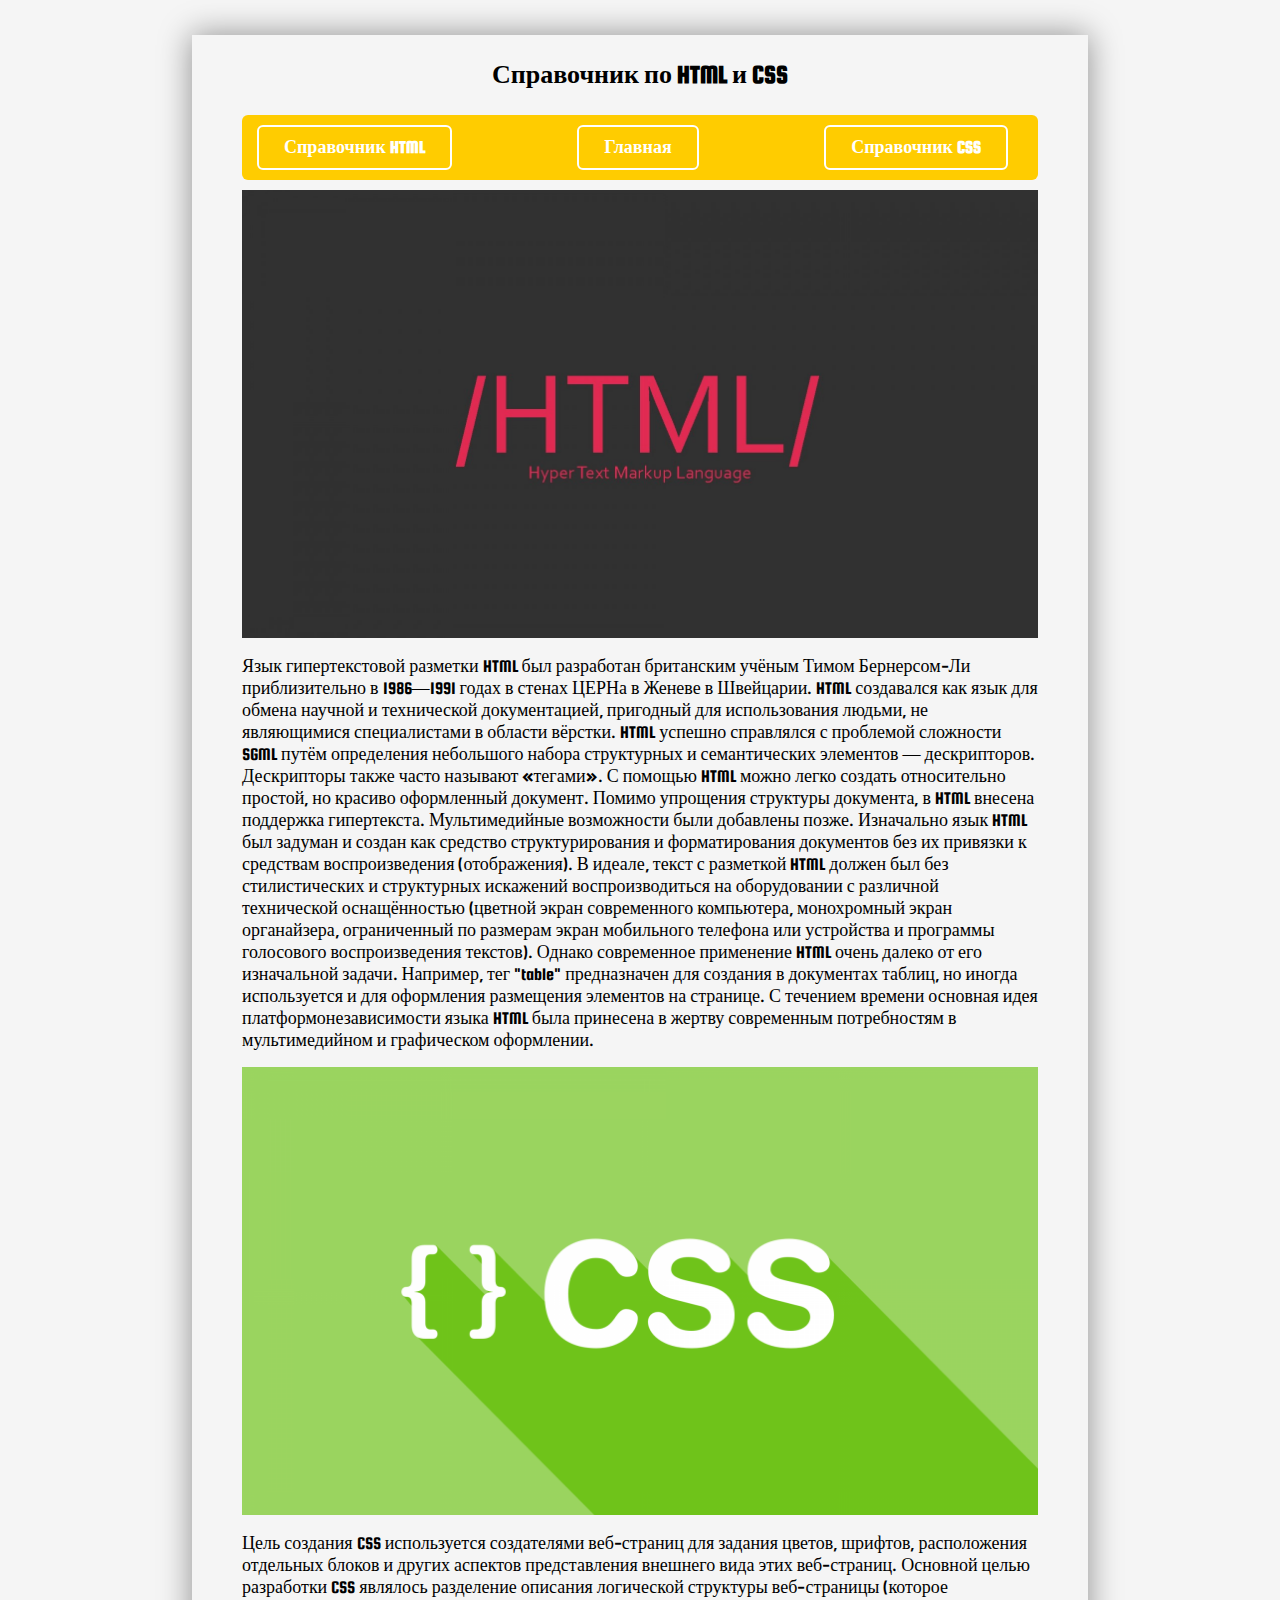
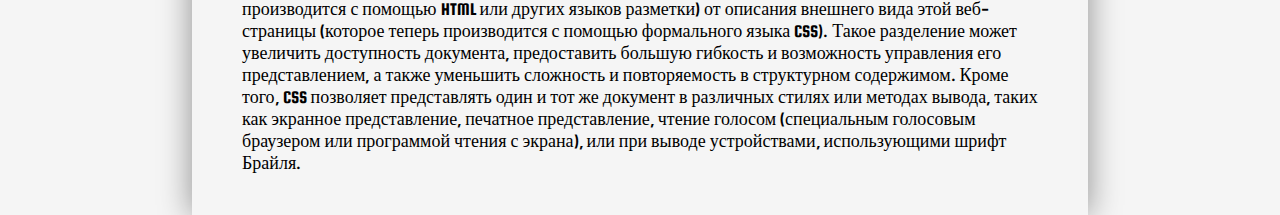
<file: coddy.project/handbook/index.html>
<!DOCTYPE html>
<html lang="en">
<head>
	<meta charset="UTF-8">
	<title>Справочник по HTML и CSS</title>
	<link href="https://fonts.googleapis.com/css?family=Squada+One&display=swap" rel="stylesheet">
	<link rel="stylesheet" type="text/css" href="style.css">
</head>
<body>
    <main>
		<h1>Справочник по HTML и CSS</h1>
		<nav class="menu">
			<ul>
				<li><a href="pagehtml.html">Справочник HTML</a></li>
				<li><a href="index.html">Главная</a></li>
				<li><a href="pagecss.html">Справочник CSS</a></li>
			</ul>
		</nav>
	   <section class="desc">
	   	<img src="img/img.jpg" alt="HTML">
	   	<p class="text">Язык гипертекстовой разметки HTML был разработан британским учёным Тимом Бернерсом-Ли приблизительно в 1986—1991 годах в стенах ЦЕРНа в Женеве в Швейцарии. HTML создавался как язык для обмена научной и технической документацией, пригодный для использования людьми, не являющимися специалистами в области вёрстки. HTML успешно справлялся с проблемой сложности SGML путём определения небольшого набора структурных и семантических элементов — дескрипторов. Дескрипторы также часто называют «тегами». С помощью HTML можно легко создать относительно простой, но красиво оформленный документ. Помимо упрощения структуры документа, в HTML внесена поддержка гипертекста. Мультимедийные возможности были добавлены позже.

Изначально язык HTML был задуман и создан как средство структурирования и форматирования документов без их привязки к средствам воспроизведения (отображения). В идеале, текст с разметкой HTML должен был без стилистических и структурных искажений воспроизводиться на оборудовании с различной технической оснащённостью (цветной экран современного компьютера, монохромный экран органайзера, ограниченный по размерам экран мобильного телефона или устройства и программы голосового воспроизведения текстов). Однако современное применение HTML очень далеко от его изначальной задачи. Например, тег "table" предназначен для создания в документах таблиц, но иногда используется и для оформления размещения элементов на странице. С течением времени основная идея платформонезависимости языка HTML была принесена в жертву современным потребностям в мультимедийном и графическом оформлении.</p>
	   </section>
	   <section class="desc">
	   	<img src="img/img-css1.png" alt="CSS">
	   	<p class="text">Цель создания 
CSS используется создателями веб-страниц для задания цветов, шрифтов, расположения отдельных блоков и других аспектов представления внешнего вида этих веб-страниц. Основной целью разработки CSS являлось разделение описания логической структуры веб-страницы (которое производится с помощью HTML или других языков разметки) от описания внешнего вида этой веб-страницы (которое теперь производится с помощью формального языка CSS). Такое разделение может увеличить доступность документа, предоставить большую гибкость и возможность управления его представлением, а также уменьшить сложность и повторяемость в структурном содержимом. Кроме того, CSS позволяет представлять один и тот же документ в различных стилях или методах вывода, таких как экранное представление, печатное представление, чтение голосом (специальным голосовым браузером или программой чтения с экрана), или при выводе устройствами, использующими шрифт Брайля.</p>
	   </section>
   </main>	
</body>
</html>
</file>
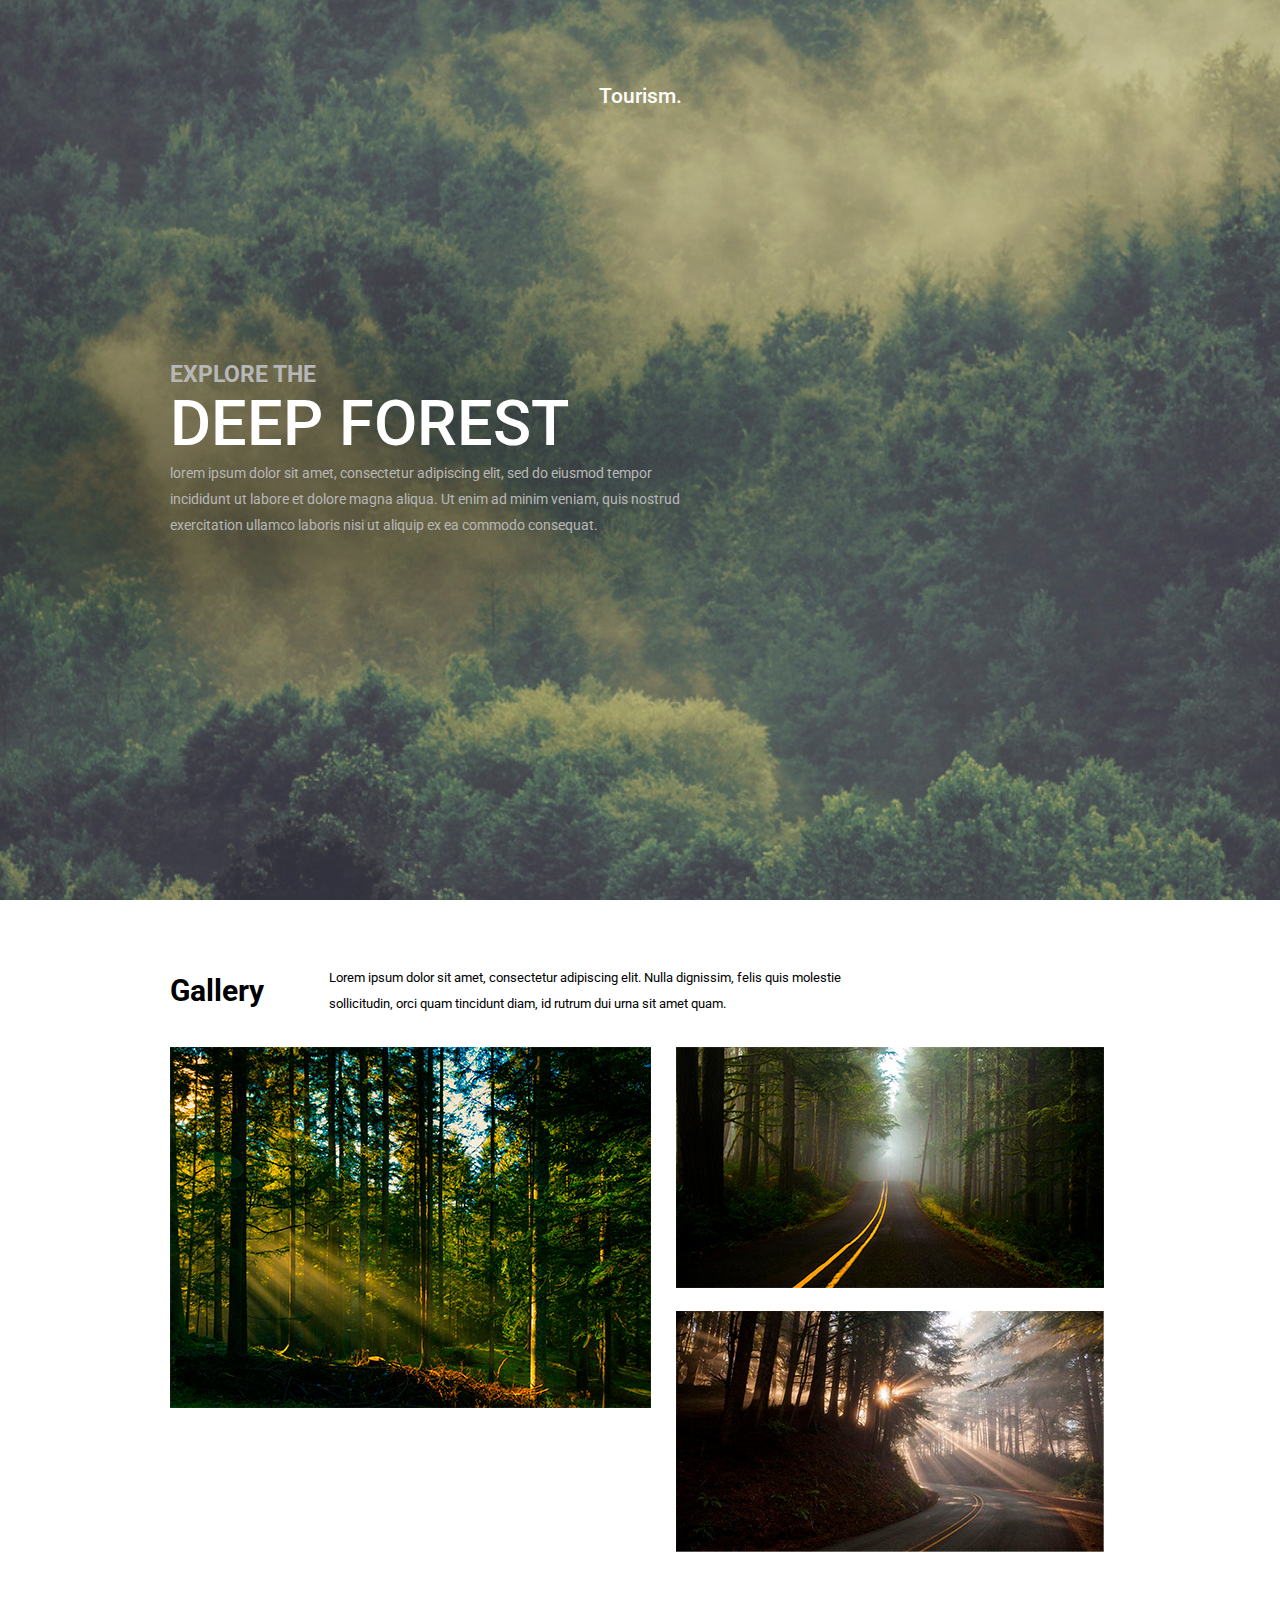
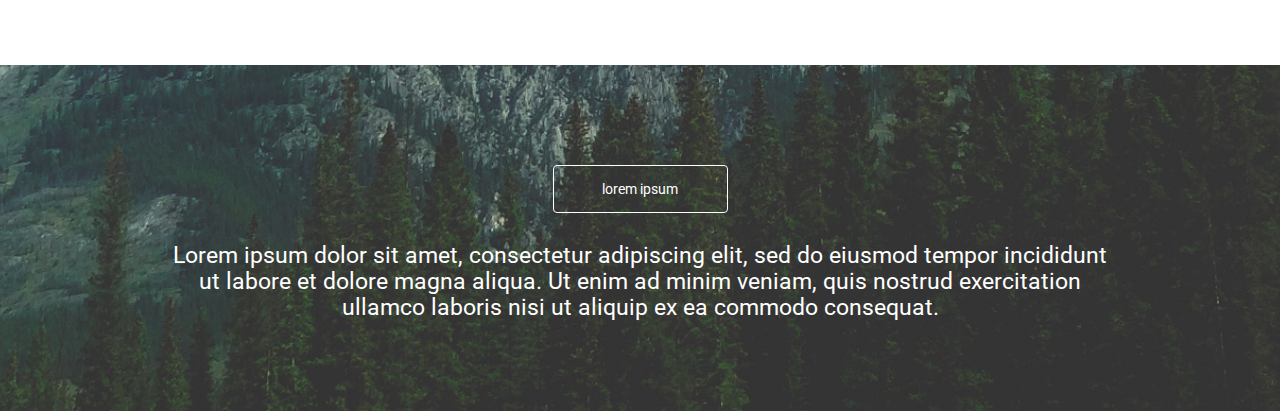
<file: coddy.project/tourism/index.html>
<!DOCTYPE html>
<html lang="ru">
<head>
	<meta charset="UTF-8">
	<title>tourism</title>
	<link href="https://fonts.googleapis.com/css?family=Roboto:300,400,500,700&display=swap" rel="stylesheet">
	<link rel="stylesheet" href="style.css">
</head>
<body>
	<section class="section"id="section_01">
		<div class="container">
			<span class="top-title">Tourism.</span>
			<div class="main-text">
				<p class="text">explore the</p>
				<h1 class="title">deep forest</h1>
				<p class="small-text">lorem ipsum dolor sit amet, consectetur adipiscing elit, sed do eiusmod tempor incididunt ut labore et dolore magna aliqua. Ut enim ad minim veniam, quis nostrud exercitation ullamco laboris nisi ut aliquip ex ea commodo consequat.</p>
			</div>
		</div>
	</section>
	<section class="section"id="section_02">
		<div class="container">
			<div class="gallery-header">
				<h2>Gallery</h2>
				  <p>Lorem ipsum dolor sit amet, consectetur adipiscing elit. Nulla dignissim, felis quis molestie sollicitudin, orci quam tincidunt diam, id rutrum dui urna sit amet quam. </p>
			    </div>
			    <div class="gallery">
				   <img src="img/gallery1.jpg" alt="">
				        <div class="img-box">
					   <img src="img/gallery2.jpg" alt="">
					   <img src="img/gallery3.jpg" alt="">
				  </div>
			  </div>
		  </div>
	</section>
	<footer>
		<div class="container">
			<div class="btn">lorem ipsum</div>
				<p>Lorem ipsum dolor sit amet, consectetur adipiscing elit, sed do eiusmod tempor incididunt ut labore et dolore magna aliqua. Ut enim ad minim veniam, quis nostrud exercitation ullamco laboris nisi ut aliquip ex ea commodo consequat. </p> 
				
		</div>
	</footer>
</body>
</html>
</file>
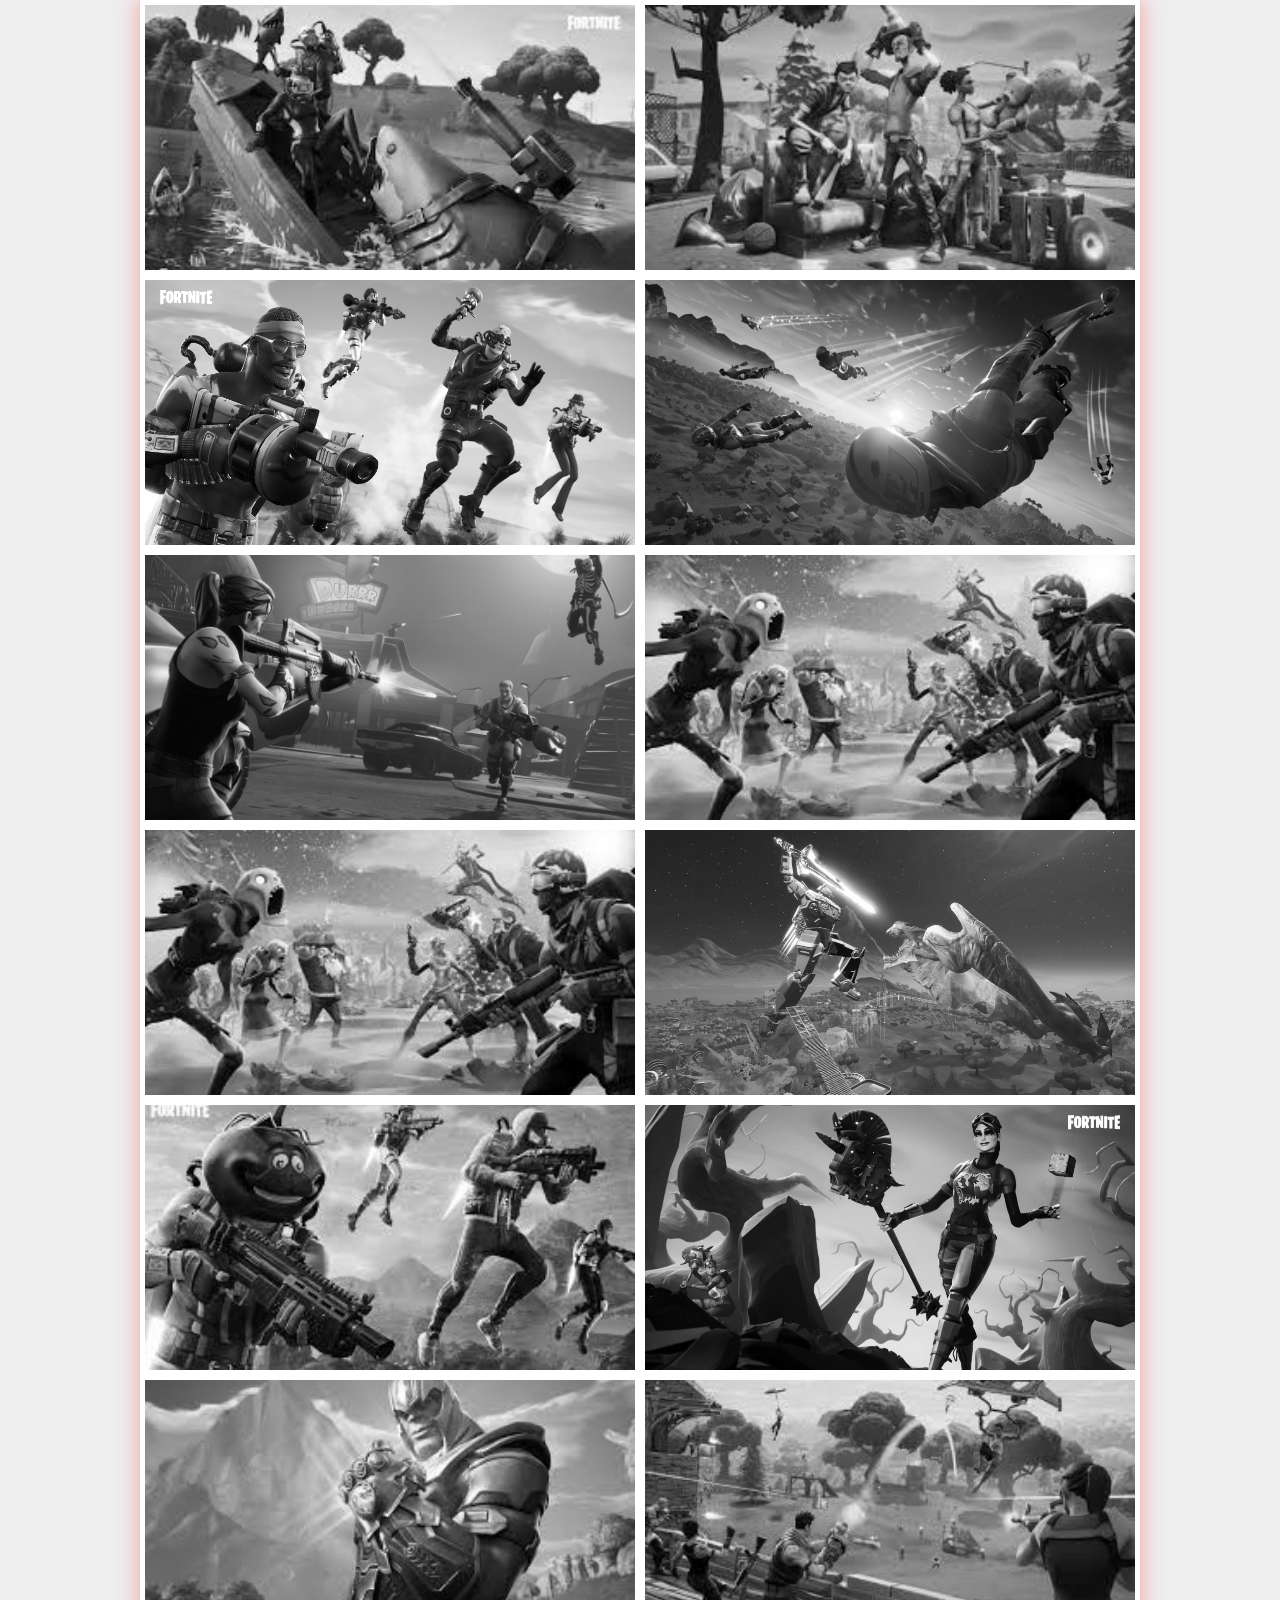
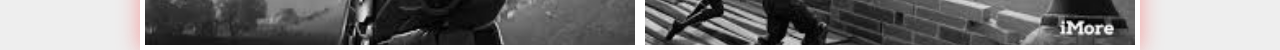
<file: coddy.project/gallery-2/gallery/index.html>
<!DOCTYPE html>
<html lang="ru">
<head>
	<meta charset="UTF-8">
	<title>Gallery</title>
	<link rel="stylesheet" href="style.css">
</head>
<body>
	<main class="main">
		<img class="img/img1.jpg">
		<div class="item" style="background-image: url(img/img.jpg) "></div>
		<div class="item" style="background-image: url(img/img-1.jpg) "></div>
		<div class="item" style="background-image: url(img/img-2.jpg) "></div>
		<div class="item" style="background-image: url(img/img-3.jpg) "></div>
		<div class="item" style="background-image: url(img/img-4.jpg) "></div>
		<div class="item" style="background-image: url(img/img-5.jpg) "></div>
		<div class="item" style="background-image: url(img/img-5.jpg) "></div>
		<div class="item" style="background-image: url(img/img-6.jpg) "></div>
		<div class="item" style="background-image: url(img/img-7.jpg) "></div>
		<div class="item" style="background-image: url(img/img-8.jpg) "></div>
		<div class="item" style="background-image: url(img/img-9.jpg) "></div>
		<div class="item" style="background-image: url(img/img-10.jpg) "></div>
	</main>
		
</body>
</html>
</file>
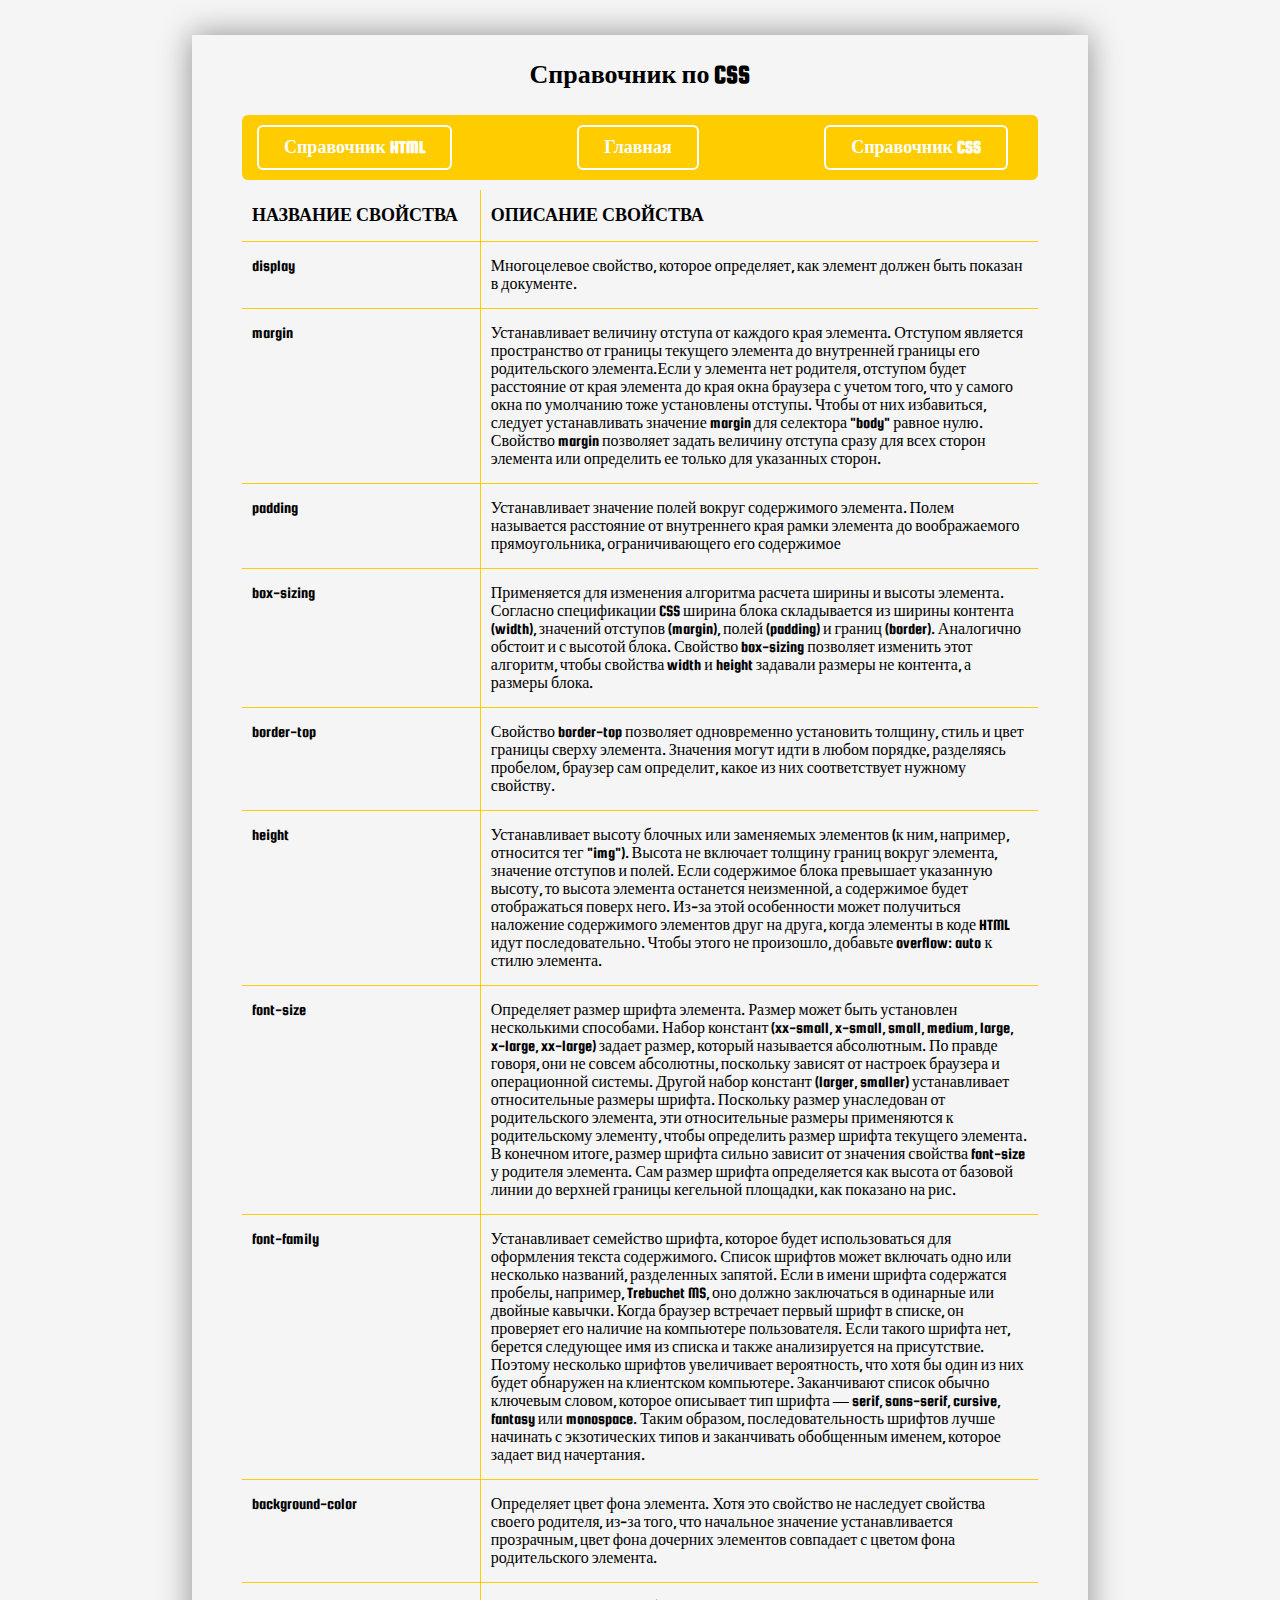
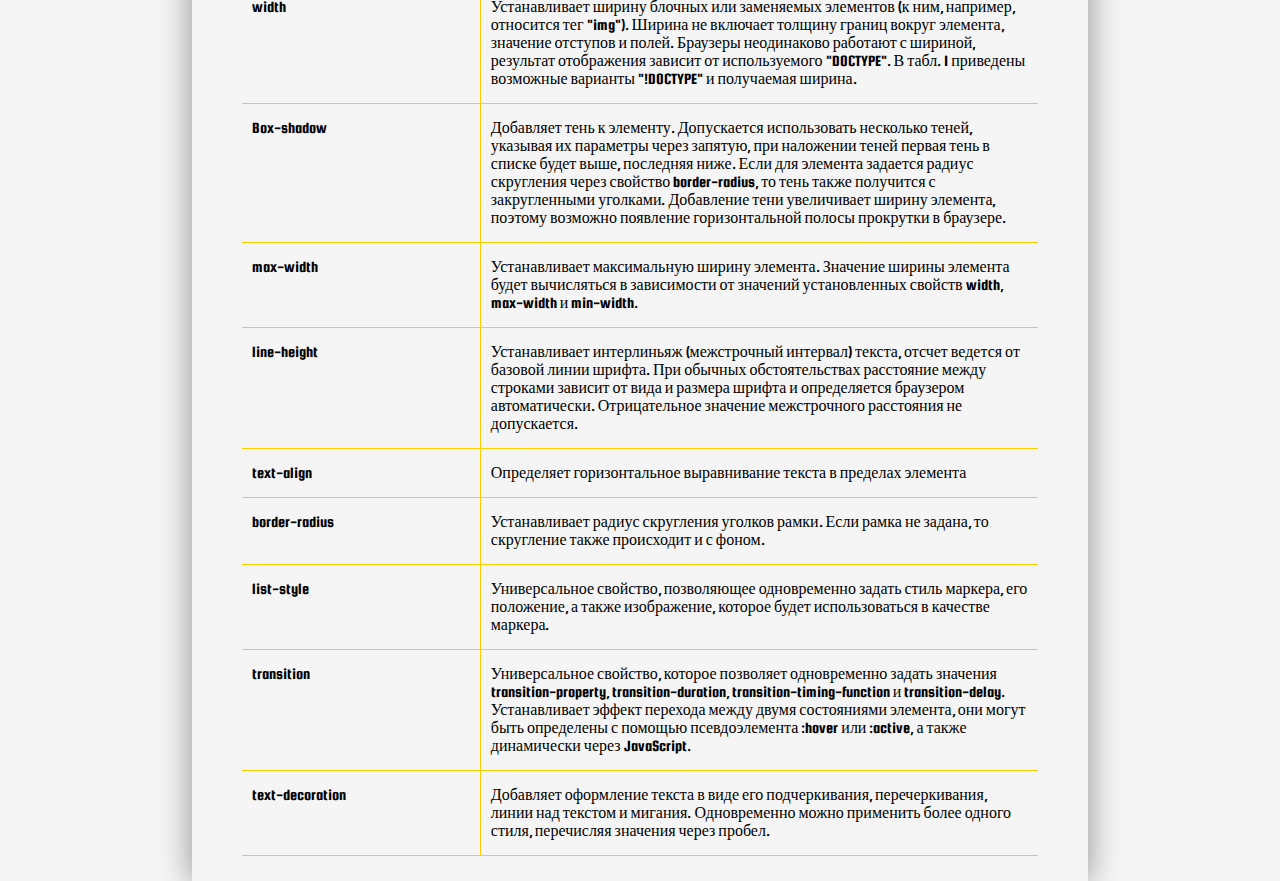
<file: coddy.project/handbook/pagecss.html>
<!DOCTYPE html>
<html lang="ru">
<head>
	<meta charset="UTF-8">
	<title>Справочник по CSS</title>
	<link href="https://fonts.googleapis.com/css?family=Squada+One&display=swap" rel="stylesheet">
	<link rel="stylesheet" href="style.css">
				  
</head>
<body>
	<main>
		<h1>Справочник по CSS</h1>
		<nav class="menu">
			<ul>
				<li><a href="pagehtml.html">Справочник HTML</a></li>
				<li><a href="index.html">Главная</a></li>
				<li><a href="pagecss.html">Справочник CSS</a></li>
			</ul>
		</nav>
		<section class="desc">
			<div class="table">
				<div class="row">
					<div class="row-title">Название свойства</div>
				<div class="row-description">Описание свойства</div>
				</div>
				<div class="row">
					<div class="title">display</div>
					<div class="description">Многоцелевое свойство, которое определяет, как элемент должен быть показан в документе.</div>
				</div>
				</div>
				<div class="row">
					<div class="title">margin</div>
					<div class="description">Устанавливает величину отступа от каждого края элемента. Отступом является пространство от границы текущего элемента до внутренней границы его родительского элемента.Если у элемента нет родителя, отступом будет расстояние от края элемента до края окна браузера с учетом того, что у самого окна по умолчанию тоже установлены отступы. Чтобы от них избавиться, следует устанавливать значение margin для селектора "body" равное нулю.

Свойство margin позволяет задать величину отступа сразу для всех сторон элемента или определить ее только для указанных сторон.</div>
				</div>
				<div class="row">
					<div class="title">padding</div>
					<div class="description">Устанавливает значение полей вокруг содержимого элемента. Полем называется расстояние от внутреннего края рамки элемента до воображаемого прямоугольника, ограничивающего его содержимое</div>
				</div>
				<div class="row">
					<div class="title">box-sizing</div>
					<div class="description">Применяется для изменения алгоритма расчета ширины и высоты элемента.

Согласно спецификации CSS ширина блока складывается из ширины контента (width), значений отступов (margin), полей (padding) и границ (border). Аналогично обстоит и с высотой блока. Свойство box-sizing позволяет изменить этот алгоритм, чтобы свойства width и height задавали размеры не контента, а размеры блока.</div>
				</div>
				</div>
				<div class="row">
					<div class="title">border-top</div>
					<div class="description">Свойство border-top позволяет одновременно установить толщину, стиль и цвет границы сверху элемента. Значения могут идти в любом порядке, разделяясь пробелом, браузер сам определит, какое из них соответствует нужному свойству.</div>
					</div>
				<div class="row">
					<div class="title">height</div>
					<div class="description">Устанавливает высоту блочных или заменяемых элементов (к ним, например, относится тег "img"). Высота не включает толщину границ вокруг элемента, значение отступов и полей.

Если содержимое блока превышает указанную высоту, то высота элемента останется неизменной, а содержимое будет отображаться поверх него. Из-за этой особенности может получиться наложение содержимого элементов друг на друга, когда элементы в коде HTML идут последовательно. Чтобы этого не произошло, добавьте overflow: auto к стилю элемента.
</div>
</div>
				<div class="row">
					<div class="title">font-size</div>
					<div class="description">Определяет размер шрифта элемента. Размер может быть установлен несколькими способами. Набор констант (xx-small, x-small, small, medium, large, x-large, xx-large) задает размер, который называется абсолютным. По правде говоря, они не совсем абсолютны, поскольку зависят от настроек браузера и операционной системы.

Другой набор констант (larger, smaller) устанавливает относительные размеры шрифта. Поскольку размер унаследован от родительского элемента, эти относительные размеры применяются к родительскому элементу, чтобы определить размер шрифта текущего элемента.

В конечном итоге, размер шрифта сильно зависит от значения свойства font-size у родителя элемента.

Сам размер шрифта определяется как высота от базовой линии до верхней границы кегельной площадки, как показано на рис.</div>
</div>
				<div class="row">
					<div class="title">font-family</div>
					<div class="description">Устанавливает семейство шрифта, которое будет использоваться для оформления текста содержимого. Список шрифтов может включать одно или несколько названий, разделенных запятой. Если в имени шрифта содержатся пробелы, например, Trebuchet MS, оно должно заключаться в одинарные или двойные кавычки.

Когда браузер встречает первый шрифт в списке, он проверяет его наличие на компьютере пользователя. Если такого шрифта нет, берется следующее имя из списка и также анализируется на присутствие. Поэтому несколько шрифтов увеличивает вероятность, что хотя бы один из них будет обнаружен на клиентском компьютере. Заканчивают список обычно ключевым словом, которое описывает тип шрифта — serif, sans-serif, cursive, fantasy или monospace. Таким образом, последовательность шрифтов лучше начинать с экзотических типов и заканчивать обобщенным именем, которое задает вид начертания.</div>
</div>
				<div class="row">
					<div class="title">background-color</div>
					<div class="description">Определяет цвет фона элемента. Хотя это свойство не наследует свойства своего родителя, из-за того, что начальное значение устанавливается прозрачным, цвет фона дочерних элементов совпадает с цветом фона родительского элемента.</div>
				</div>
				<div class="row">
					<div class="title">width</div>
					<div class="description">Устанавливает ширину блочных или заменяемых элементов (к ним, например, относится тег "img"). Ширина не включает толщину границ вокруг элемента, значение отступов и полей.

Браузеры неодинаково работают с шириной, результат отображения зависит от используемого "DOCTYPE". В табл. 1 приведены возможные варианты "!DOCTYPE" и получаемая ширина.</div>
				</div>
				</div>
				<div class="row">
					<div class="title">Box-shadow</div>
					<div class="description">Добавляет тень к элементу. Допускается использовать несколько теней, указывая их параметры через запятую, при наложении теней первая тень в списке будет выше, последняя ниже. Если для элемента задается радиус скругления через свойство border-radius, то тень также получится с закругленными уголками. Добавление тени увеличивает ширину элемента, поэтому возможно появление горизонтальной полосы прокрутки в браузере.</div>
					</div>
				<div class="row">
					<div class="title">max-width</div>
					<div class="description">Устанавливает максимальную ширину элемента. Значение ширины элемента будет вычисляться в зависимости от значений установленных свойств width, max-width и min-width.</div>
					</div>
				<div class="row">
					<div class="title">line-height</div>
					<div class="description">Устанавливает интерлиньяж (межстрочный интервал) текста, отсчет ведется от базовой линии шрифта. При обычных обстоятельствах расстояние между строками зависит от вида и размера шрифта и определяется браузером автоматически. Отрицательное значение межстрочного расстояния не допускается.</div>
					</div>
				<div class="row">
					<div class="title">text-align</div>
					<div class="description">Определяет горизонтальное выравнивание текста в пределах элемента</div>
					</div>
				<div class="row">
					<div class="title">border-radius</div>
					<div class="description">Устанавливает радиус скругления уголков рамки. Если рамка не задана, то скругление также происходит и с фоном.</div>
					</div>
				<div class="row">
					<div class="title">list-style</div>
					<div class="description">Универсальное свойство, позволяющее одновременно задать стиль маркера, его положение, а также изображение, которое будет использоваться в качестве маркера.</div>
					</div>
				<div class="row">
					<div class="title">transition</div>
					<div class="description">Универсальное свойство, которое позволяет одновременно задать значения transition-property, transition-duration, transition-timing-function и transition-delay. Устанавливает эффект перехода между двумя состояниями элемента, они могут быть определены с помощью псевдоэлемента :hover или :active, а также динамически через JavaScript.</div>
					</div>
				<div class="row">
					<div class="title">text-decoration</div>
					<div class="description">Добавляет оформление текста в виде его подчеркивания, перечеркивания, линии над текстом и мигания. Одновременно можно применить более одного стиля, перечисляя значения через пробел.</div>
					
</div>
</div>
			</div>
		</section>
	</main>
</body>
</html>
</file>
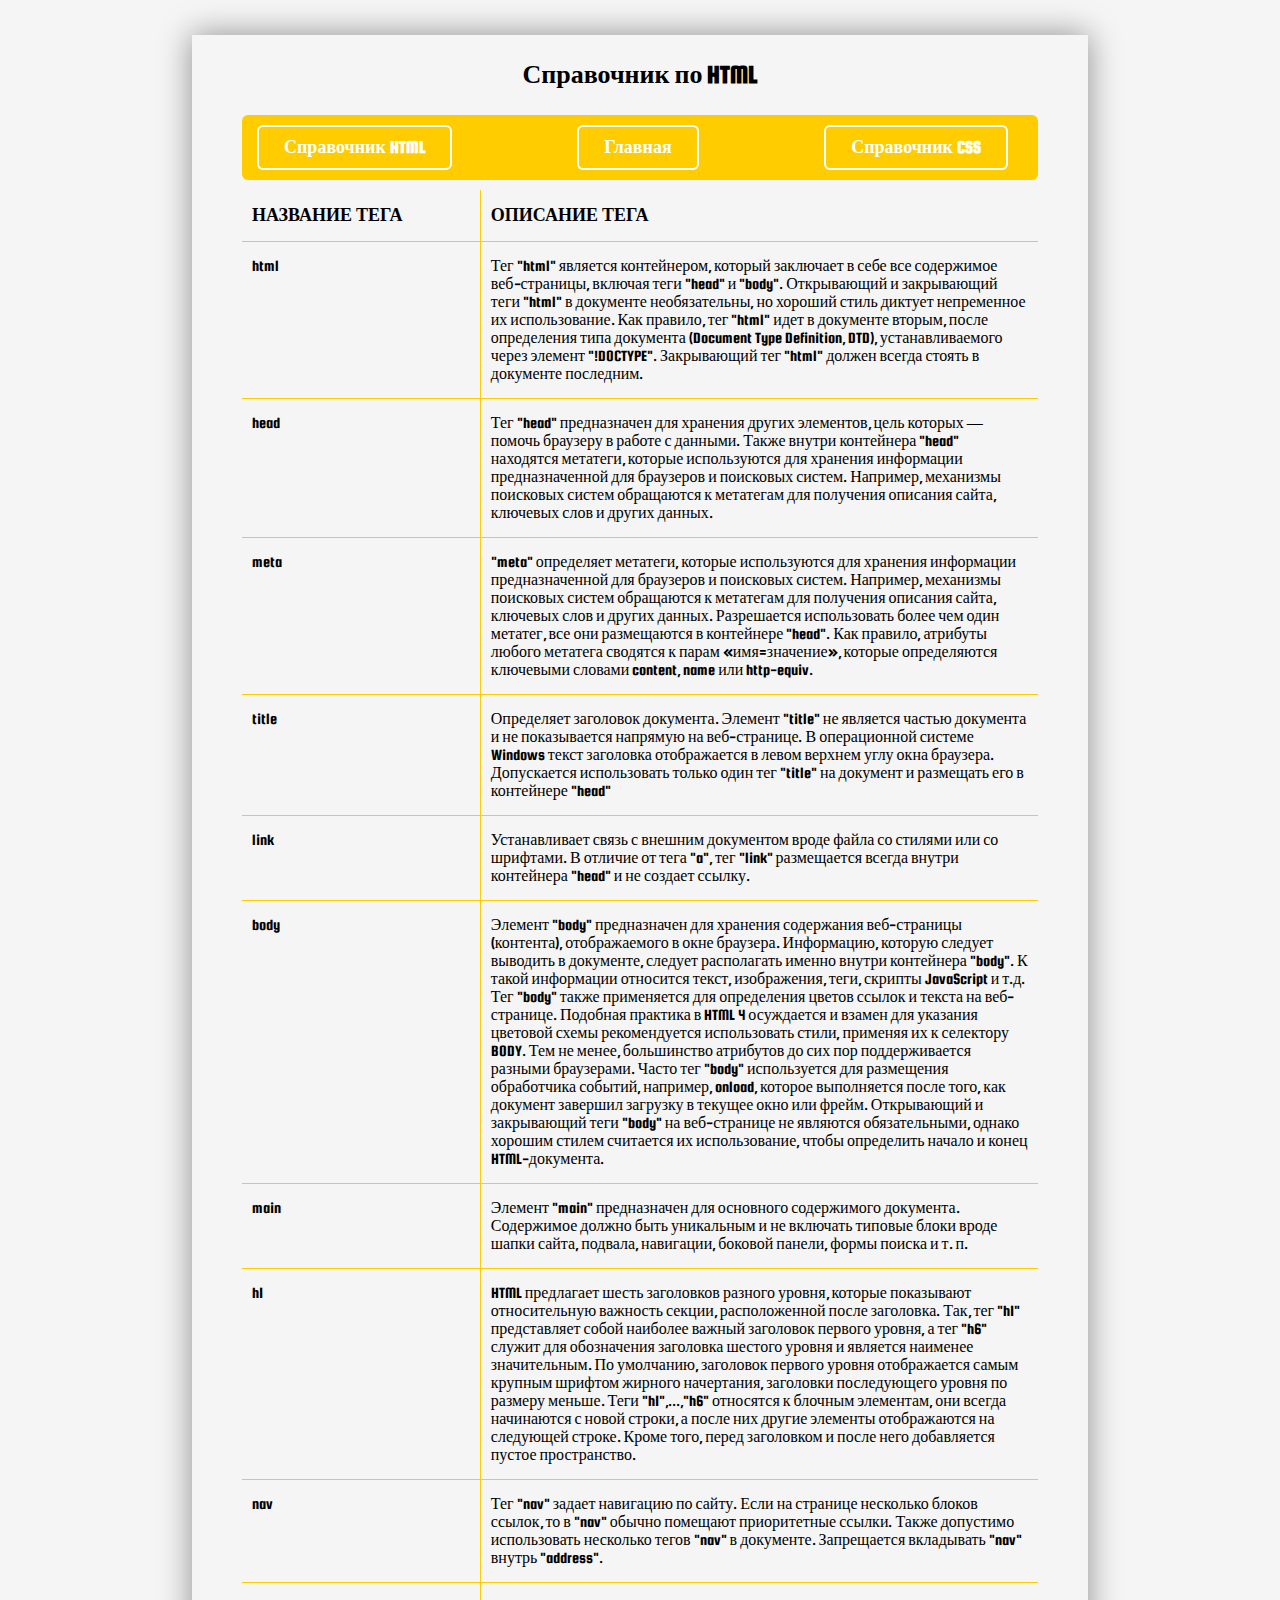
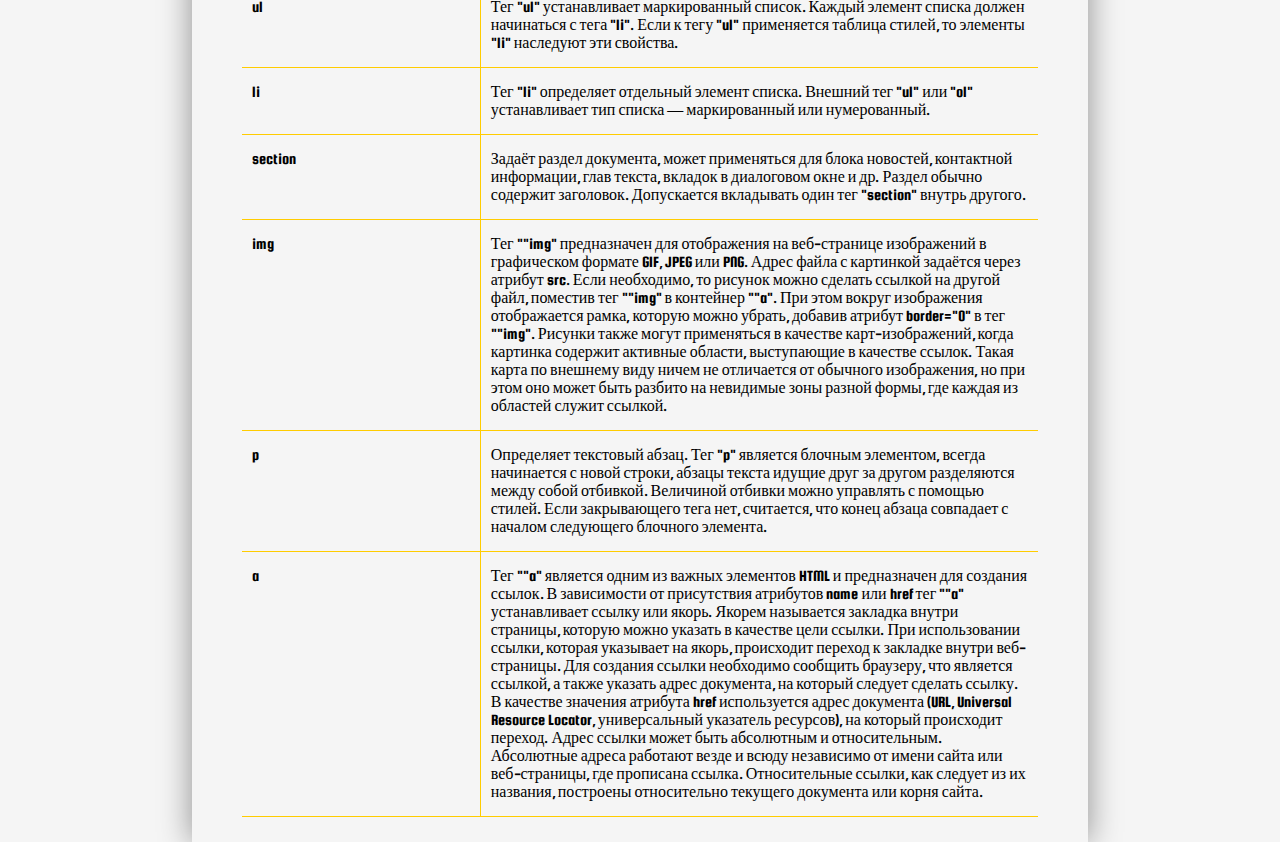
<file: coddy.project/handbook/pagehtml.html>
<!DOCTYPE html>
<html lang="ru">
<head>
	<meta charset="UTF-8">
	<title>Справочник по HTML</title>
	<link href="https://fonts.googleapis.com/css?family=Squada+One&display=swap" rel="stylesheet">
	<link rel="stylesheet" href="style.css">
</head>
<body>
	<main>
		<h1>Справочник по HTML</h1>
		<nav class="menu">
			<ul>
				<li><a href="pagehtml.html">Справочник HTML</a></li>
				<li><a href="index.html">Главная</a></li>
				<li><a href="pagecss.html">Справочник CSS</a></li>
			</ul>
		</nav>
		<section class="desc">
			<div class="table">
				<div class="row">
					<div class="row-title">Название тега</div>
				<div class="row-description">Описание тега</div>
				</div>
				<div class="row">
					<div class="title">html</div>
					<div class="description">Тег "html" является контейнером, который заключает в себе все содержимое веб-страницы, включая теги "head" и "body". Открывающий и закрывающий теги "html" в документе необязательны, но хороший стиль диктует непременное их использование. Как правило, тег "html" идет в документе вторым, после определения типа документа (Document Type Definition, DTD), устанавливаемого через элемент "!DOCTYPE". Закрывающий тег "html" должен всегда стоять в документе последним.</div>
				</div>
				<div class="row">
				<div class="title">head</div>
					<div class="description">Тег "head" предназначен для хранения других элементов, цель которых — помочь браузеру в работе с данными. Также внутри контейнера "head" находятся метатеги, которые используются для хранения информации предназначенной для браузеров и поисковых систем. Например, механизмы поисковых систем обращаются к метатегам для получения описания сайта, ключевых слов и других данных.</div>
					</div>
				<div class="row">
				<div class="title">meta</div>
					<div class="description">"meta" определяет метатеги, которые используются для хранения информации предназначенной для браузеров и поисковых систем. Например, механизмы поисковых систем обращаются к метатегам для получения описания сайта, ключевых слов и других данных. Разрешается использовать более чем один метатег, все они размещаются в контейнере "head". Как правило, атрибуты любого метатега сводятся к парам «имя=значение», которые определяются ключевыми словами content, name или http-equiv.</div>
					</div>
					<div class="row">
				<div class="title">title</div>
					<div class="description">Определяет заголовок документа. Элемент "title" не является частью документа и не показывается напрямую на веб-странице. В операционной системе Windows текст заголовка отображается в левом верхнем углу окна браузера. Допускается использовать только один тег "title" на документ и размещать его в контейнере "head"</div>
					</div>
					<div class="row">
				<div class="title">link</div>
					<div class="description">Устанавливает связь с внешним документом вроде файла со стилями или со шрифтами. В отличие от тега "a", тег "link" размещается всегда внутри контейнера "head" и не создает ссылку.</div>
					</div>
					<div class="row">
				<div class="title">body</div>
					<div class="description">Элемент "body" предназначен для хранения содержания веб-страницы (контента), отображаемого в окне браузера. Информацию, которую следует выводить в документе, следует располагать именно внутри контейнера "body". К такой информации относится текст, изображения, теги, скрипты JavaScript и т.д.

Тег "body" также применяется для определения цветов ссылок и текста на веб-странице. Подобная практика в HTML 4 осуждается и взамен для указания цветовой схемы рекомендуется использовать стили, применяя их к селектору BODY. Тем не менее, большинство атрибутов до сих пор поддерживается разными браузерами.

Часто тег "body" используется для размещения обработчика событий, например, onload, которое выполняется после того, как документ завершил загрузку в текущее окно или фрейм.

Открывающий и закрывающий теги "body" на веб-странице не являются обязательными, однако хорошим стилем считается их использование, чтобы определить начало и конец HTML-документа.</div>
</div>
					<div class="row">
				<div class="title">main</div>
					<div class="description">Элемент "main" предназначен для основного содержимого документа. Содержимое должно быть уникальным и не включать типовые блоки вроде шапки сайта, подвала, навигации, боковой панели, формы поиска и т. п.</div>
					</div>
					<div class="row">
				<div class="title">h1</div>
					<div class="description">HTML предлагает шесть заголовков разного уровня, которые показывают относительную важность секции, расположенной после заголовка. Так, тег "h1" представляет собой наиболее важный заголовок первого уровня, а тег "h6" служит для обозначения заголовка шестого уровня и является наименее значительным. По умолчанию, заголовок первого уровня отображается самым крупным шрифтом жирного начертания, заголовки последующего уровня по размеру меньше. Теги "h1",...,"h6" относятся к блочным элементам, они всегда начинаются с новой строки, а после них другие элементы отображаются на следующей строке. Кроме того, перед заголовком и после него добавляется пустое пространство.</div>
					</div>
					<div class="row">
				<div class="title">nav</div>
					<div class="description">Тег "nav" задает навигацию по сайту. Если на странице несколько блоков ссылок, то в "nav" обычно помещают приоритетные ссылки. Также допустимо использовать несколько тегов "nav" в документе. Запрещается вкладывать "nav" внутрь "address".</div>
					</div>
					<div class="row">
				<div class="title">ul</div>
					<div class="description">Тег "ul" устанавливает маркированный список. Каждый элемент списка должен начинаться с тега "li". Если к тегу "ul" применяется таблица стилей, то элементы "li" наследуют эти свойства.</div>
					</div>
					<div class="row">
				<div class="title">li</div>
					<div class="description">Тег "li" определяет отдельный элемент списка. Внешний тег "ul" или "ol" устанавливает тип списка — маркированный или нумерованный.</div>
					</div>
					<div class="row">
				<div class="title">section</div>
					<div class="description">Задаёт раздел документа, может применяться для блока новостей, контактной информации, глав текста, вкладок в диалоговом окне и др. Раздел обычно содержит заголовок. Допускается вкладывать один тег "section" внутрь другого.</div>
					</div>
					<div class="row">
				<div class="title">img</div>
					<div class="description">Тег ""img" предназначен для отображения на веб-странице изображений в графическом формате GIF, JPEG или PNG. Адрес файла с картинкой задаётся через атрибут src. Если необходимо, то рисунок можно сделать ссылкой на другой файл, поместив тег ""img" в контейнер ""a". При этом вокруг изображения отображается рамка, которую можно убрать, добавив атрибут border="0" в тег ""img".



Рисунки также могут применяться в качестве карт-изображений, когда картинка содержит активные области, выступающие в качестве ссылок. Такая карта по внешнему виду ничем не отличается от обычного изображения, но при этом оно может быть разбито на невидимые зоны разной формы, где каждая из областей служит ссылкой.</div>
</div>
					<div class="row">
				<div class="title">p</div>
					<div class="description">Определяет текстовый абзац. Тег "p" является блочным элементом, всегда начинается с новой строки, абзацы текста идущие друг за другом разделяются между собой отбивкой. Величиной отбивки можно управлять с помощью стилей. Если закрывающего тега нет, считается, что конец абзаца совпадает с началом следующего блочного элемента.</div>
					</div>
					<div class="row">
				<div class="title">a</div>
					<div class="description">Тег ""a" является одним из важных элементов HTML и предназначен для создания ссылок. В зависимости от присутствия атрибутов name или href тег ""a" устанавливает ссылку или якорь. Якорем называется закладка внутри страницы, которую можно указать в качестве цели ссылки. При использовании ссылки, которая указывает на якорь, происходит переход к закладке внутри веб-страницы.



Для создания ссылки необходимо сообщить браузеру, что является ссылкой, а также указать адрес документа, на который следует сделать ссылку. В качестве значения атрибута href используется адрес документа (URL, Universal Resource Locator, универсальный указатель ресурсов), на который происходит переход. Адрес ссылки может быть абсолютным и относительным. Абсолютные адреса работают везде и всюду независимо от имени сайта или веб-страницы, где прописана ссылка. Относительные ссылки, как следует из их названия, построены относительно текущего документа или корня сайта.</div>
					</div>
			</div>
		</section>
	</main>
</body>
</html>
</file>
<file: coddy.project/handbook/style.css>
*{
margin: 0;
padding: 0;
box-sizing: border-box;
}
html{
	height: 100%;
	font-size: 14px;
	font-family: 'Squada One', cursive;
}
body{
	height: 100%;
	background-color: #f5f5f5;
}
main{
	width: 70%;
	margin: 35px auto;
    padding: 25px 50px;
    box-shadow: 0 0 30px 1px rgba(0,0,0,0.4);
}
img{ max-width: 100%;
	height: auto;
}
.text{
font-size: 18px;
line-height: 22px;
margin: 15px 0;
}
h1{
text-align: center;
font-size: 26px;
font-weight: 900;
margin-bottom: 25px;
}
.menu{
background-color:#ffcc00;
margin:10px 0;
padding: 10px 15px;
border-radius: 6px; 
}
.menu ul{
	list-style: none;
	display: flex;
	justify-content: space-between;
	align-items: center;	
}
.menu ul li{
	padding: 10px 25px;
	margin-right: 15px;
	border: 2px solid #fff;
	border-radius: 6px; 
	transition: 0.6s;
}
.menu ul li a{
	text-decoration: none;
	font-size: 18px;
	color: #fff;
	font-weight: 900;
	transition: 0.6s;
}
.menu ul li:hover{
	border-color: #000;
	
}
.menu ul li a:hover{
	color: #000;
}
.table{
 display: flex;
 flex-direction: column;
}
.row{
	display: flex;
	border-bottom: 1px solid #ffcc00;

}
.row .row-title, .row .title{
	width: 30%;
	max-width: 250px;
	border-right: 1px solid #ffcc00;
	padding: 15px 10px;
}
.row .row-description, .row .description{
	width: 70%;
	padding: 15px 10px;
}
.row .row-title, .row-description{
	font-size: 18px;
	text-transform: uppercase;
	font-weight: bold;
}
.row .title, .row .description{
	font-size: 16px;
	line-height: 18px;
}
</file>
<file: coddy.project/tourism/style.css>
*{
margin: 0px;
padding: 0px;
box-sizing: border-box;
}
html,body{

font-size: 14px;
line-height: 26px;
color:white;
font-family: 'Roboto', sans-serif;
}
.section{
	height: 100%;
}
.container{
	width: 100%;
	height: 100%;
	max-width: 980px;
	margin: 0 auto;
    padding: 0 20px;
}
#section_01{
	height: 100vh;
	background-image: url(img/main-bg.jpg);
	background-position: center;
	background-size:cover; 
}
#section_02{
	padding-bottom: 105px;
}
.top-title{
	position: absolute;
	top: 83px;
	left:50%;
	transform:translateX(-50%);
    font-size: 21px;
    font-weight: 500;
}
#section_01 .container{
	display: flex;
	align-items: center;
}
.main-text .text{
font-size: 23px;
font-weight: 700;
line-height: 26px;
text-transform: uppercase;
}
.main-text .title{
	font-size: 63px;
	font-weight: 500;
	line-height: 72px;
	text-transform: uppercase;
}
.text{
	font-size: 14px;
	color: #b7b7b7;
}
.main-text .small-text{
	color:#b7b7b7;
	width:55%;
}
.gallery-header{
	color: black;
	display: flex;
	padding-top:65px;
	padding-bottom:30px;
	align-items: center;
}
.gallery-header h2{
	margin-right: 65px;
	font-size: 30px;
}
.gallery-header p{
	max-width: 60%;
	font-size: 13px;
}
.gallery{
	display: flex;

}
.gallery > img{
	align-self: flex-start;
}
.img-box{
	margin-left:25px;

}
.img-box img+img{
margin-top:15px;
}
.btn{
	border: 0.5px solid #fff;
	width:175px;
	display:block;
	margin:0 auto;
	text-align:center;
	padding:10px 0;
	font-size: 13px:
	font-weight:500;
	margin-bottom: 30px;
	transition: 0.6s;
	cursor: pointer;
	border-radius:4px;

}
.btn:hover{
	transform: scale(1.2);
	box-shadow: 0 0 10px 1px rgba(0,0,0,0.3);
	background-color:white;
	color:black;

}
footer{
	background-image: url(img/footer-bg.jpg);
	background-position: center;
	background-size: cover;
	background-repeat: no-repeat;
}
footer .container{
	padding-top:100px;
	padding-bottom: 90px;
}
footer p{
	font-size: 23px;
	text-align: center;
}
</file>
<file: coddy.project/gallery-2/gallery/style.css>
*{
	margin: 0px;
	padding: 0px;
	box-sizing: border-box;
}
body{
	background-color: #eee;
	height: 100%;
}
.main{
	background-color: #fff;
	display: flex;
	flex-wrap: wrap;
	width: 95%;
	max-width: 1000px;
	margin: 0 auto;
	box-shadow: 0 0 20px 1px rgba(250,50,50,0.4);
}
.item{
	max-width: 490px;
	max-height: 265px;
	width: calc(95vw / 2 - 10px);
	height: calc(95vw / 2 / 16 * 9);
	background-color: #05f;
	margin: 5px;
	background-repeat: no-repeat;
	background-size: 100%;
	background-position: center;
	transition: 0.6s;
	filter: grayscale(1);
}
@media screen and (min-width: 1200px){
	.item:hover{
		background-size: 110%;
		z-index: 10;
		filter: grayscale(0);
	}
}
@media screen and (max-width: 1200px){
	.item{
		filter: grayscale(0);
	}
}
@media screen and (max-width: 768px){
	.item{
		max-width: initial;
		max-height: initial;
		width: 95vw;
		height: calc(95vw / 19 * 9);
	}
}
</file>
